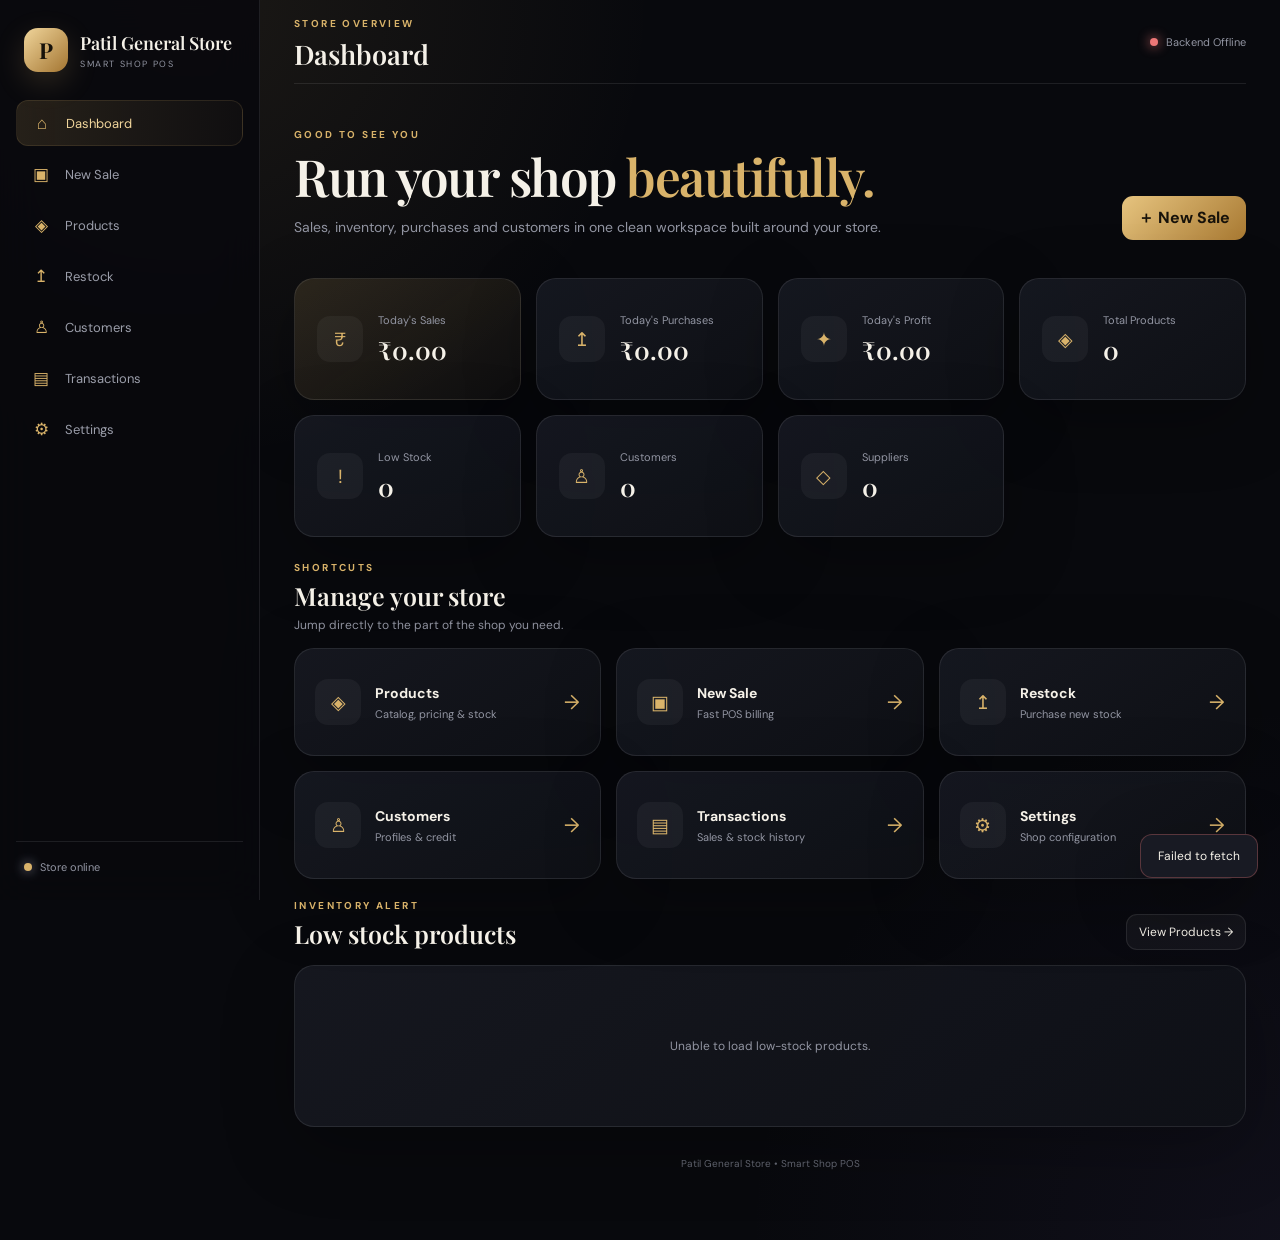
<file: Frontend/Store-management-frontend/html/index.html>
<!doctype html>
<html lang="en"><head>
<meta charset="utf-8"><meta name="viewport" content="width=device-width,initial-scale=1">
<title>Dashboard | Patil General Store</title><link rel="stylesheet" href="../css/style.css">
</head><body><div class="app">
<aside class="sidebar"><div class="brand"><div class="brand-mark">P</div><div><h2>Patil General Store</h2><small>SMART SHOP POS</small></div></div>
<nav class="nav">
<a class="active" href="index.html"><span class="nav-icon">⌂</span>Dashboard</a>
<a href="sell.html"><span class="nav-icon">▣</span>New Sale</a>
<a href="products.html"><span class="nav-icon">◈</span>Products</a>
<a href="restock.html"><span class="nav-icon">↥</span>Restock</a>
<a href="customers.html"><span class="nav-icon">♙</span>Customers</a>
<a href="transactions.html"><span class="nav-icon">▤</span>Transactions</a>
<a href="settings.html"><span class="nav-icon">⚙</span>Settings</a></nav>
<div class="sidebar-bottom"><div class="store-pill"><span class="dot"></span> Store online</div></div></aside>
<main class="main"><header class="topbar"><div><div class="topbar-left"><small>STORE OVERVIEW</small></div><h1>Dashboard</h1></div><div class="connection"><span id="statusDot" class="dot"></span><span id="connectionText">Connecting...</span></div></header>
<section class="hero"><div><div class="eyebrow">GOOD TO SEE YOU</div><h2>Run your shop <span>beautifully.</span></h2><p>Sales, inventory, purchases and customers in one clean workspace built around your store.</p></div><a class="btn primary" href="sell.html">＋ New Sale</a></section>
<section class="grid stats">
<div class="card stat accent"><div class="stat-icon">₹</div><div><p>Today's Sales</p><h3 id="todaySales">₹0.00</h3></div></div>
<div class="card stat"><div class="stat-icon">↥</div><div><p>Today's Purchases</p><h3 id="todayPurchases">₹0.00</h3></div></div>
<div class="card stat"><div class="stat-icon">✦</div><div><p>Today's Profit</p><h3 id="todayProfit">₹0.00</h3></div></div>
<div class="card stat"><div class="stat-icon">◈</div><div><p>Total Products</p><h3 id="totalProducts">0</h3></div></div>
<div class="card stat"><div class="stat-icon">!</div><div><p>Low Stock</p><h3 id="lowStockProducts">0</h3></div></div>
<div class="card stat"><div class="stat-icon">♙</div><div><p>Customers</p><h3 id="totalCustomers">0</h3></div></div>
<div class="card stat"><div class="stat-icon">◇</div><div><p>Suppliers</p><h3 id="totalSuppliers">0</h3></div></div>
</section>
<section class="section"><div class="section-head"><div><div class="label">SHORTCUTS</div><h2>Manage your store</h2><p>Jump directly to the part of the shop you need.</p></div></div>
<div class="grid quick">
<a class="card quick-card" href="products.html"><div class="quick-icon">◈</div><div><h3>Products</h3><p>Catalog, pricing & stock</p></div><span class="arrow">→</span></a>
<a class="card quick-card" href="sell.html"><div class="quick-icon">▣</div><div><h3>New Sale</h3><p>Fast POS billing</p></div><span class="arrow">→</span></a>
<a class="card quick-card" href="restock.html"><div class="quick-icon">↥</div><div><h3>Restock</h3><p>Purchase new stock</p></div><span class="arrow">→</span></a>
<a class="card quick-card" href="customers.html"><div class="quick-icon">♙</div><div><h3>Customers</h3><p>Profiles & credit</p></div><span class="arrow">→</span></a>
<a class="card quick-card" href="transactions.html"><div class="quick-icon">▤</div><div><h3>Transactions</h3><p>Sales & stock history</p></div><span class="arrow">→</span></a>
<a class="card quick-card" href="settings.html"><div class="quick-icon">⚙</div><div><h3>Settings</h3><p>Shop configuration</p></div><span class="arrow">→</span></a>
</div></section>
<section class="section"><div class="section-head"><div><div class="label">INVENTORY ALERT</div><h2>Low stock products</h2></div><a class="btn small" href="products.html">View Products →</a></div>
<div class="card panel"><div id="lowStockList" class="empty">Loading inventory...</div></div></section>
<div class="footer">Patil General Store • Smart Shop POS</div></main></div><div id="toast" class="toast"></div>
<script src="../js/app.js"></script><script>
(async()=>{
try{
 const d=await api("/dashboard"); setConnection(true);
 [["#todaySales",money(d.todaySales)],["#todayPurchases",money(d.todayPurchases)],["#todayProfit",money(d.todayProfit)],["#totalProducts",num(d.totalProducts)],["#lowStockProducts",num(d.lowStockProducts)],["#totalCustomers",num(d.totalCustomers)],["#totalSuppliers",num(d.totalSuppliers)]].forEach(([s,v])=>{let e=qs(s);if(e)e.textContent=v});
}catch(e){setConnection(false);toast(e.message,"error")}
try{
 const p=await api("/products/low-stock"), box=qs("#lowStockList");
 if(!p.length){box.innerHTML="✓ Your inventory is comfortably stocked.";return}
 box.className="";box.innerHTML=p.slice(0,8).map(x=>`<div style="display:flex;justify-content:space-between;padding:13px 0;border-bottom:1px solid var(--line)"><div><strong>${esc(x.name)}</strong><div class="muted" style="font-size:11px;margin-top:4px">${esc(x.category||"General")} • ${esc(x.unit||"unit")}</div></div><div style="text-align:right"><strong style="color:var(--red)">${num(x.quantity)}</strong><div class="muted" style="font-size:10px">minimum ${num(x.minimumStock)}</div></div></div>`).join("");
}catch(e){qs("#lowStockList").textContent="Unable to load low-stock products."}
})();
</script></body></html>
</file>
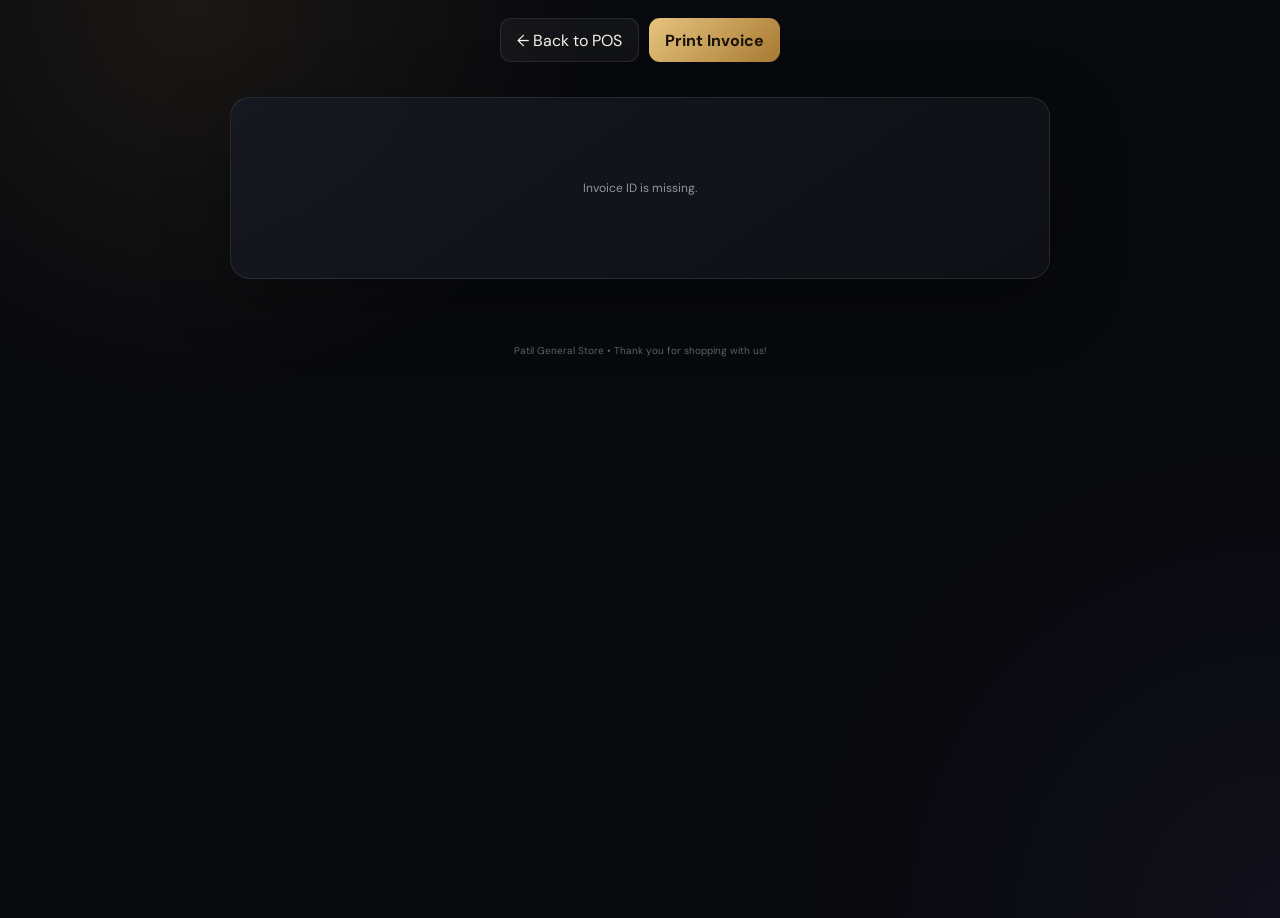
<file: Frontend/Store-management-frontend/html/bill.html>
<!doctype html><html lang="en"><head><meta charset="utf-8"><meta name="viewport" content="width=device-width,initial-scale=1"><title>Invoice | Patil General Store</title><link rel="stylesheet" href="../css/style.css"></head><body><main class="main"><div class="print-actions"><a class="btn" href="sell.html">← Back to POS</a><button class="btn primary" onclick="window.print()">Print Invoice</button></div><section class="card receipt"><div class="receipt-inner" id="receipt"><div class="empty">Loading invoice...</div></div></section><div class="footer">Patil General Store • Thank you for shopping with us!</div></main><div id="toast" class="toast"></div><script src="../js/app.js"></script><script>
const id=new URLSearchParams(location.search).get("id");
async function load(){if(!id)return qs("#receipt").innerHTML='<div class="empty">Invoice ID is missing.</div>';try{const [s,st]=await Promise.all([api("/sales/"+id),api("/settings")]);const items=s.items||[];qs("#receipt").innerHTML=`<div class="receipt-shop"><h1>${esc(st.shopName||"Patil General Store")}</h1><p>${esc(st.tagline||"")}<br>${esc(st.address||"")}<br>${esc(st.phone||"")} ${st.gstin?"• GSTIN: "+esc(st.gstin):""}</p></div><div class="receipt-meta"><div><strong>Invoice</strong><br>${esc(s.invoiceNumber)}</div><div><strong>Date</strong><br>${s.saleDate?new Date(s.saleDate).toLocaleString("en-IN"):"—"}</div><div><strong>Customer</strong><br>${esc(s.customerName||"Walk-in Customer")} ${s.customerPhone?"• "+esc(s.customerPhone):""}</div><div><strong>Payment</strong><br>${esc(s.paymentMethod||"—")}</div></div><div class="receipt-table"><table><thead><tr><th>Product</th><th>Qty</th><th>Price</th><th>Total</th></tr></thead><tbody>${items.map(i=>`<tr><td>${esc(i.product?.name||"Product")}</td><td>${num(i.quantity)}</td><td>${money(i.price)}</td><td class="money">${money(i.total)}</td></tr>`).join("")}</tbody></table></div><div class="receipt-total"><div class="sum-line"><span>Subtotal</span><strong>${money(s.subtotal)}</strong></div><div class="sum-line"><span>Discount</span><strong>${money(s.discount)}</strong></div><div class="sum-line"><span>GST</span><strong>${money(s.tax)}</strong></div><div class="sum-line total"><span>Total</span><strong>${money(s.totalAmount)}</strong></div><div class="sum-line"><span>Received</span><strong>${money(s.amountReceived)}</strong></div><div class="sum-line"><span>Change</span><strong>${money(s.changeAmount)}</strong></div><div class="sum-line"><span>Credit</span><strong>${money(s.creditAmount)}</strong></div></div><p style="text-align:center;color:var(--muted);font-size:11px;margin-top:28px">${esc(st.receiptFooter||"Thank you for shopping with us!")}</p>`}catch(e){qs("#receipt").innerHTML=`<div class="empty">${esc(e.message)}</div>`}}
load();
</script></body></html>
</file>
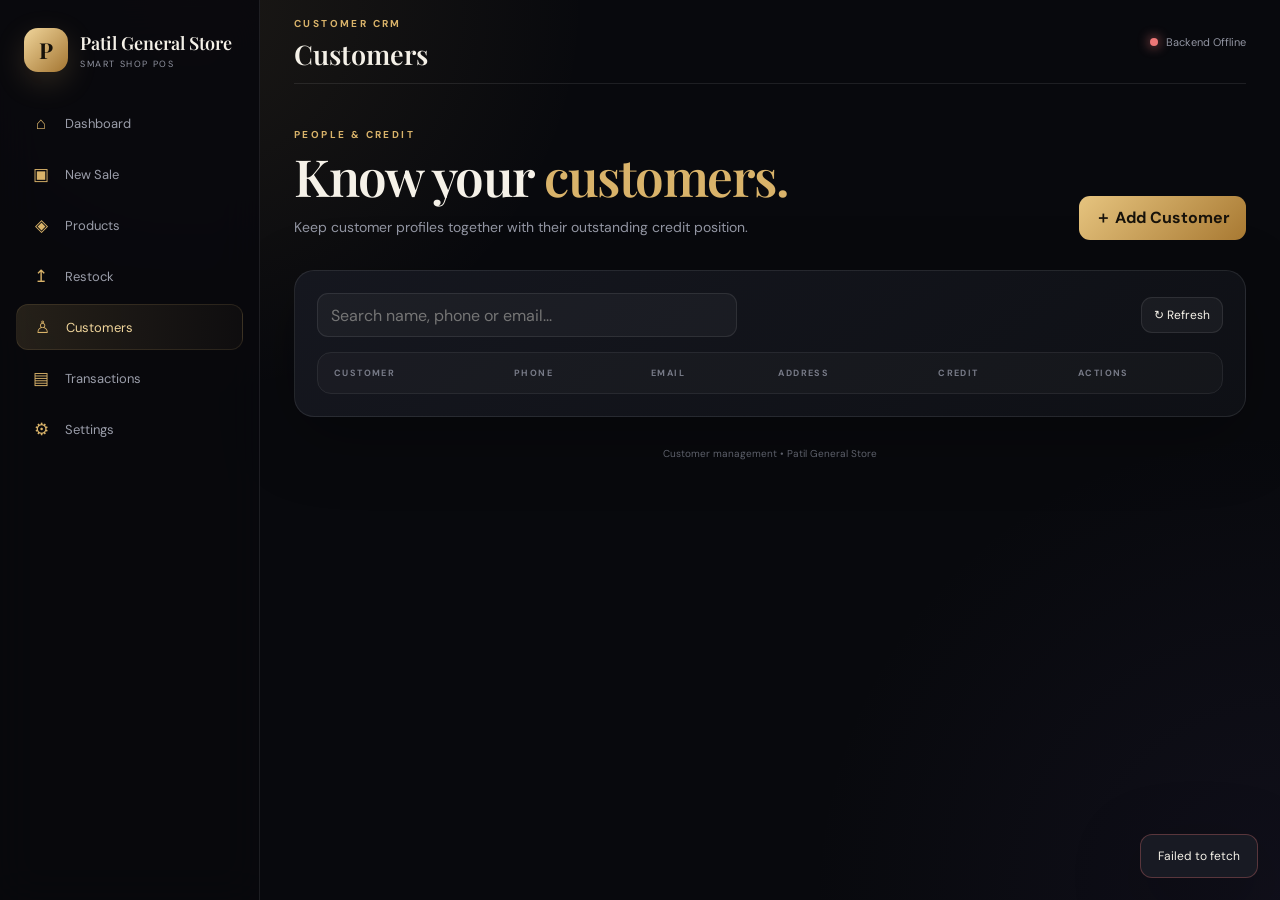
<file: Frontend/Store-management-frontend/html/customers.html>
<!doctype html><html lang="en"><head><meta charset="utf-8"><meta name="viewport" content="width=device-width,initial-scale=1"><title>Customers | Patil General Store</title><link rel="stylesheet" href="../css/style.css"></head><body><div class="app">
<aside class="sidebar"><div class="brand"><div class="brand-mark">P</div><div><h2>Patil General Store</h2><small>SMART SHOP POS</small></div></div><nav class="nav"><a href="index.html"><span class="nav-icon">⌂</span>Dashboard</a><a href="sell.html"><span class="nav-icon">▣</span>New Sale</a><a href="products.html"><span class="nav-icon">◈</span>Products</a><a href="restock.html"><span class="nav-icon">↥</span>Restock</a><a class="active" href="customers.html"><span class="nav-icon">♙</span>Customers</a><a href="transactions.html"><span class="nav-icon">▤</span>Transactions</a><a href="settings.html"><span class="nav-icon">⚙</span>Settings</a></nav></aside>
<main class="main"><header class="topbar"><div><small class="label">CUSTOMER CRM</small><h1>Customers</h1></div><div class="connection"><span id="statusDot" class="dot"></span><span id="connectionText">Connecting...</span></div></header>
<section class="hero"><div><div class="eyebrow">PEOPLE & CREDIT</div><h2>Know your <span>customers.</span></h2><p>Keep customer profiles together with their outstanding credit position.</p></div><button class="btn primary" onclick="openModal('m')">＋ Add Customer</button></section>
<section class="card panel"><div class="toolbar"><input id="search" class="search" placeholder="Search name, phone or email..."><button class="btn small" onclick="load()">↻ Refresh</button></div><div class="table-wrap"><table><thead><tr><th>Customer</th><th>Phone</th><th>Email</th><th>Address</th><th>Credit</th><th>Actions</th></tr></thead><tbody id="rows"></tbody></table></div></section><div class="footer">Customer management • Patil General Store</div></main></div>
<div class="modal" id="m"><div class="modal-card"><div class="modal-head"><div><div class="label">CUSTOMER</div><h2>Add Customer</h2></div><button class="close" data-close="m">×</button></div><form id="f"><div class="form-grid"><div class="field"><label>Name</label><input id="name" required></div><div class="field"><label>Phone</label><input id="phone" required></div><div class="field"><label>Email</label><input id="email" type="email"></div><div class="field"><label>Address</label><input id="address"></div></div><div class="form-actions"><button type="button" class="btn" data-close="m">Cancel</button><button class="btn primary">Save Customer</button></div></form></div></div><div id="toast" class="toast"></div>
<script src="../js/app.js"></script><script>
let customers=[];async function load(){try{customers=await api("/customers");setConnection(true);render()}catch(e){setConnection(false);toast(e.message,"error")}}
function render(){const q=(qs("#search").value||"").toLowerCase();let list=customers.filter(c=>`${c.name} ${c.phone} ${c.email||""}`.toLowerCase().includes(q));qs("#rows").innerHTML=list.map(c=>`<tr><td><strong>${esc(c.name)}</strong></td><td>${esc(c.phone)}</td><td>${esc(c.email||"—")}</td><td class="muted">${esc(c.address||"—")}</td><td><span class="badge" id="cr${c.id}">Checking...</span></td><td><button class="btn small" onclick="pay(${c.id})">Pay Credit</button></td></tr>`).join("")||'<tr><td colspan="6" class="empty">No customers found.</td></tr>';list.forEach(async c=>{try{const x=await api(`/credits/${c.id}`),b=qs("#cr"+c.id);if(b){b.textContent=money(x.outstandingAmount);b.className="badge "+(Number(x.outstandingAmount)>0?"low":"ok")}}catch{}})}
qs("#search").oninput=render;window.pay=async id=>{const amount=prompt("Payment amount:");if(!amount)return;const method=prompt("Payment method (CASH/UPI/CARD):","CASH");try{await api(`/credits/pay/${id}?amount=${encodeURIComponent(amount)}&paymentMethod=${encodeURIComponent(method||"CASH")}`,{method:"POST"});toast("Credit payment recorded");render()}catch(e){toast(e.message,"error")}};
qs("#f").onsubmit=async e=>{e.preventDefault();try{await api("/customers",{method:"POST",body:JSON.stringify({name:qs("#name").value.trim(),phone:qs("#phone").value.trim(),email:qs("#email").value.trim()||null,address:qs("#address").value.trim()||null})});closeModal("m");e.target.reset();toast("Customer added");load()}catch(err){toast(err.message,"error")}};load();
</script></body></html>
</file>
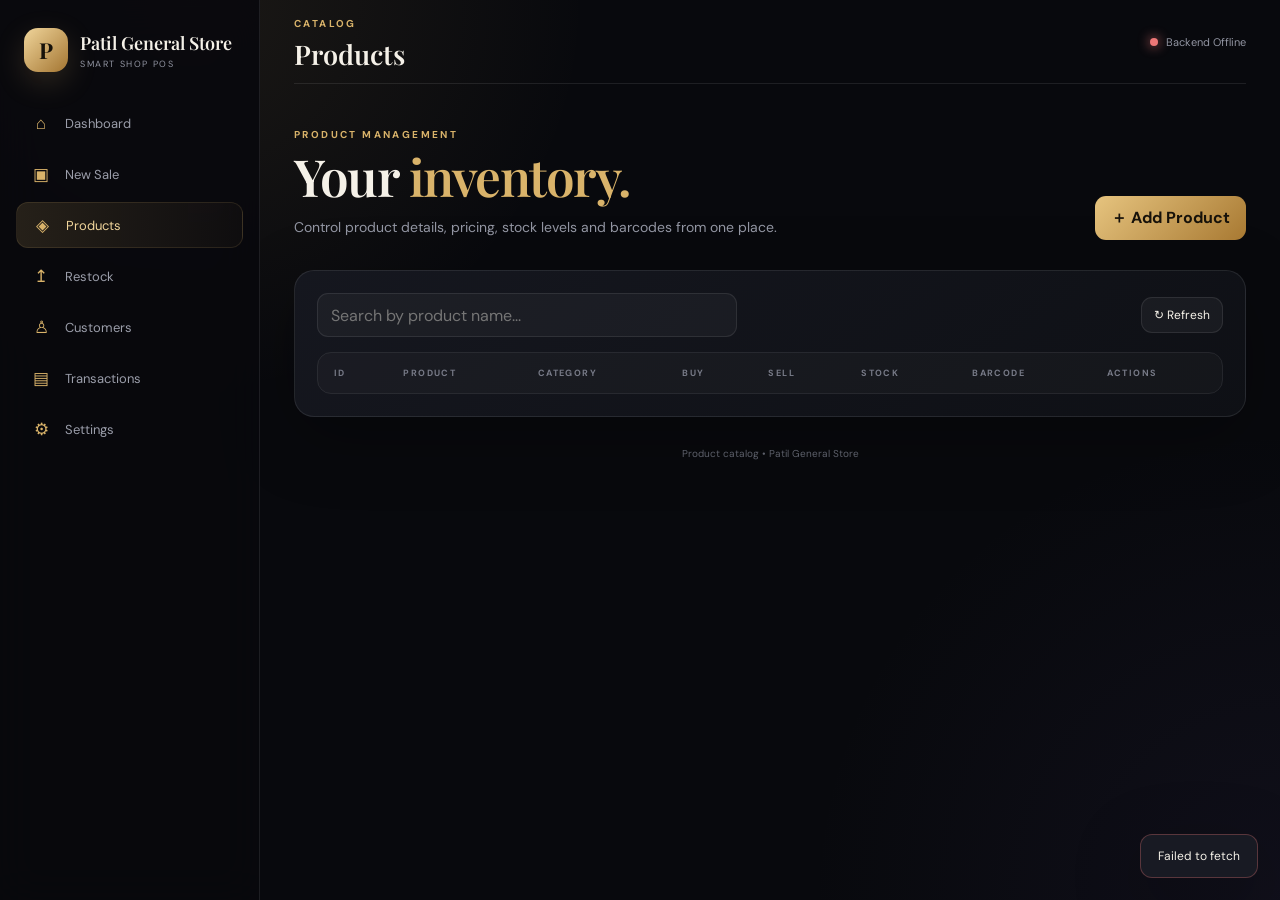
<file: Frontend/Store-management-frontend/html/products.html>
<!doctype html><html lang="en"><head><meta charset="utf-8"><meta name="viewport" content="width=device-width,initial-scale=1"><title>Products | Patil General Store</title><link rel="stylesheet" href="../css/style.css"></head><body><div class="app">
<aside class="sidebar"><div class="brand"><div class="brand-mark">P</div><div><h2>Patil General Store</h2><small>SMART SHOP POS</small></div></div><nav class="nav">
<a href="index.html"><span class="nav-icon">⌂</span>Dashboard</a><a href="sell.html"><span class="nav-icon">▣</span>New Sale</a><a class="active" href="products.html"><span class="nav-icon">◈</span>Products</a><a href="restock.html"><span class="nav-icon">↥</span>Restock</a><a href="customers.html"><span class="nav-icon">♙</span>Customers</a><a href="transactions.html"><span class="nav-icon">▤</span>Transactions</a><a href="settings.html"><span class="nav-icon">⚙</span>Settings</a></nav></aside>
<main class="main"><header class="topbar"><div><small class="label">CATALOG</small><h1>Products</h1></div><div class="connection"><span id="statusDot" class="dot"></span><span id="connectionText">Connecting...</span></div></header>
<section class="hero"><div><div class="eyebrow">PRODUCT MANAGEMENT</div><h2>Your <span>inventory.</span></h2><p>Control product details, pricing, stock levels and barcodes from one place.</p></div><button class="btn primary" onclick="openModal('productModal')">＋ Add Product</button></section>
<section class="card panel"><div class="toolbar"><input id="search" class="search" placeholder="Search by product name..."><button class="btn small" id="refresh">↻ Refresh</button></div><div class="table-wrap"><table><thead><tr><th>ID</th><th>Product</th><th>Category</th><th>Buy</th><th>Sell</th><th>Stock</th><th>Barcode</th><th>Actions</th></tr></thead><tbody id="rows"></tbody></table></div></section>
<div class="footer">Product catalog • Patil General Store</div></main></div>
<div class="modal" id="productModal"><div class="modal-card"><div class="modal-head"><div><div class="label">PRODUCT</div><h2 id="modalTitle">Add Product</h2></div><button class="close" data-close="productModal">×</button></div>
<form id="productForm"><input type="hidden" id="pid"><div class="form-grid">
<div class="field"><label>Name</label><input id="name" required></div><div class="field"><label>Category</label><input id="category" placeholder="Grocery"></div>
<div class="field"><label>Purchase Price</label><input id="purchasePrice" type="number" min="0" step="0.01" required></div><div class="field"><label>Selling Price</label><input id="sellingPrice" type="number" min="0" step="0.01" required></div>
<div class="field"><label>Quantity</label><input id="quantity" type="number" min="0" step="0.01" required></div><div class="field"><label>Minimum Stock</label><input id="minimumStock" type="number" min="0" step="0.01" value="5" required></div>
<div class="field"><label>Unit</label><input id="unit" placeholder="pcs / kg / litre"></div><div class="field"><label>Barcode</label><input id="barcode"></div>
</div><div class="form-actions"><button type="button" class="btn" data-close="productModal">Cancel</button><button class="btn primary">Save Product</button></div></form></div></div>
<div id="toast" class="toast"></div><script src="../js/app.js"></script><script>
let products=[];
const rows=qs("#rows");
function render(list){if(!list.length){rows.innerHTML='<tr><td colspan="8" class="empty">No products found.</td></tr>';return}
rows.innerHTML=list.map(p=>{const low=Number(p.quantity)<=Number(p.minimumStock);return `<tr><td class="muted">#${p.id}</td><td><strong>${esc(p.name)}</strong></td><td>${esc(p.category||"—")}</td><td>${money(p.purchasePrice)}</td><td class="money">${money(p.sellingPrice)}</td><td><span class="badge ${low?"low":"ok"}">${num(p.quantity)} ${esc(p.unit||"")}</span></td><td class="muted">${esc(p.barcode||"—")}</td><td><button class="btn small" onclick="editProduct(${p.id})">Edit</button> <button class="btn small danger" onclick="deleteProduct(${p.id})">Delete</button></td></tr>`}).join("")}
async function load(){try{products=await api("/products");render(products);setConnection(true)}catch(e){setConnection(false);toast(e.message,"error")}}
qs("#search").addEventListener("input",e=>{const q=e.target.value.toLowerCase().trim();render(products.filter(p=>(p.name||"").toLowerCase().includes(q)||(p.barcode||"").toLowerCase().includes(q)))});
qs("#refresh").onclick=load;
window.editProduct=async id=>{const p=products.find(x=>x.id===id);if(!p)return;qs("#pid").value=p.id;["name","category","purchasePrice","sellingPrice","quantity","minimumStock","unit","barcode"].forEach(k=>qs("#"+k).value=p[k]??"");qs("#modalTitle").textContent="Edit Product";openModal("productModal")};
window.deleteProduct=async id=>{if(!confirm("Delete this product?"))return;try{await api("/products/"+id,{method:"DELETE"});toast("Product deleted");load()}catch(e){toast(e.message,"error")}};
qs("#productForm").onsubmit=async e=>{e.preventDefault();const id=qs("#pid").value;const body={name:qs("#name").value.trim(),category:qs("#category").value.trim(),purchasePrice:Number(qs("#purchasePrice").value),sellingPrice:Number(qs("#sellingPrice").value),quantity:Number(qs("#quantity").value),minimumStock:Number(qs("#minimumStock").value),unit:qs("#unit").value.trim(),barcode:qs("#barcode").value.trim()};try{await api(id?"/products/"+id:"/products",{method:id?"PUT":"POST",body:JSON.stringify(body)});closeModal("productModal");e.target.reset();qs("#pid").value="";qs("#minimumStock").value=5;toast(id?"Product updated":"Product added");load()}catch(err){toast(err.message,"error")}};
load();
</script></body></html>
</file>
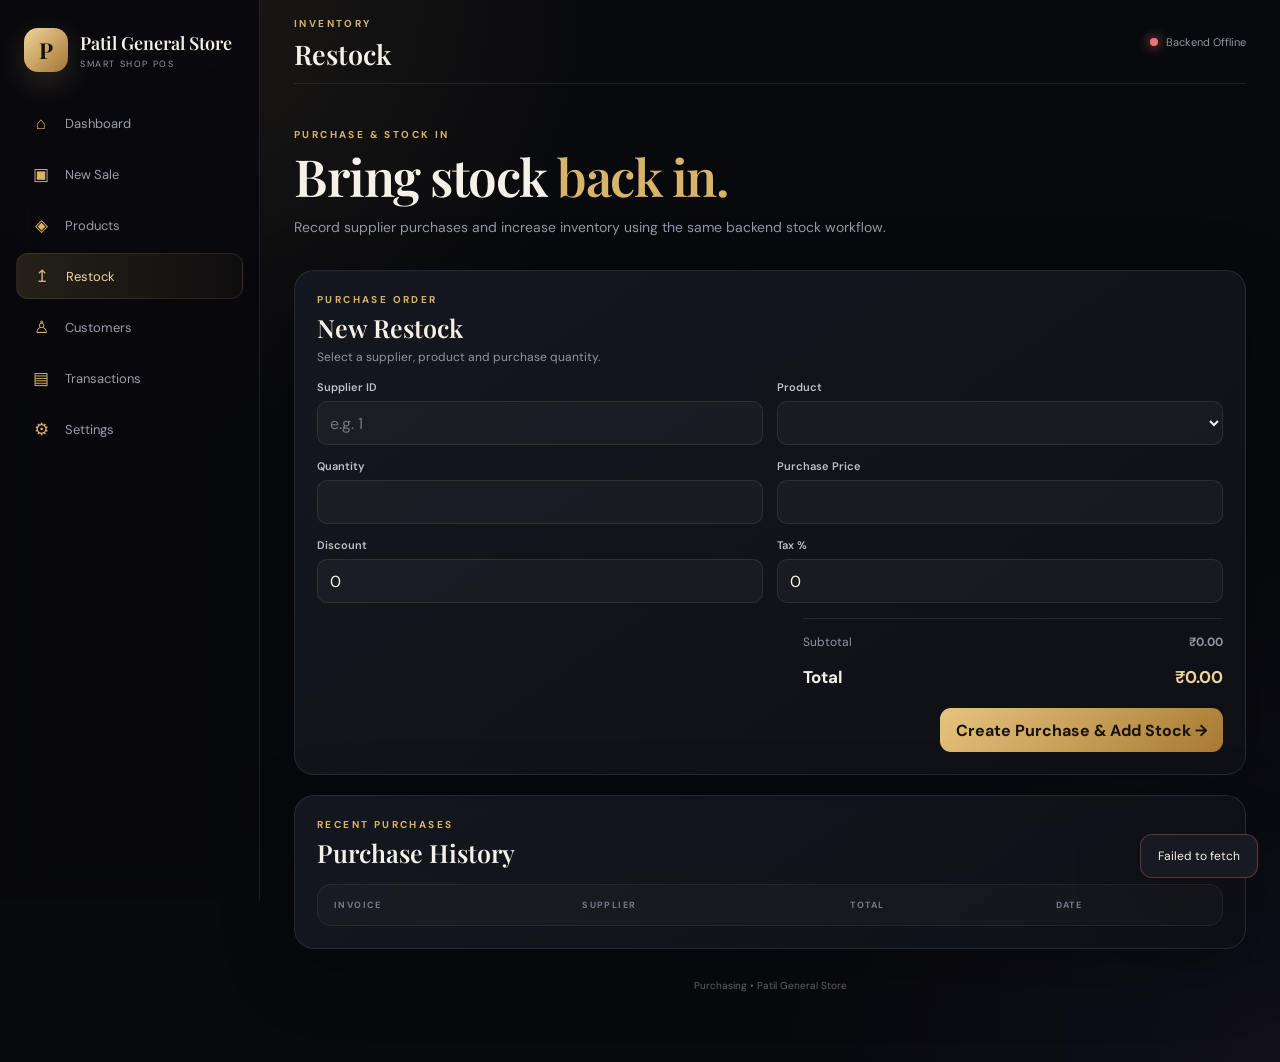
<file: Frontend/Store-management-frontend/html/restock.html>
<!doctype html><html lang="en"><head><meta charset="utf-8"><meta name="viewport" content="width=device-width,initial-scale=1"><title>Restock | Patil General Store</title><link rel="stylesheet" href="../css/style.css"></head><body><div class="app">
<aside class="sidebar"><div class="brand"><div class="brand-mark">P</div><div><h2>Patil General Store</h2><small>SMART SHOP POS</small></div></div><nav class="nav"><a href="index.html"><span class="nav-icon">⌂</span>Dashboard</a><a href="sell.html"><span class="nav-icon">▣</span>New Sale</a><a href="products.html"><span class="nav-icon">◈</span>Products</a><a class="active" href="restock.html"><span class="nav-icon">↥</span>Restock</a><a href="customers.html"><span class="nav-icon">♙</span>Customers</a><a href="transactions.html"><span class="nav-icon">▤</span>Transactions</a><a href="settings.html"><span class="nav-icon">⚙</span>Settings</a></nav></aside>
<main class="main"><header class="topbar"><div><small class="label">INVENTORY</small><h1>Restock</h1></div><div class="connection"><span id="statusDot" class="dot"></span><span id="connectionText">Ready</span></div></header>
<section class="hero"><div><div class="eyebrow">PURCHASE & STOCK IN</div><h2>Bring stock <span>back in.</span></h2><p>Record supplier purchases and increase inventory using the same backend stock workflow.</p></div></section>
<section class="card panel"><div class="section-head"><div><div class="label">PURCHASE ORDER</div><h2>New Restock</h2><p>Select a supplier, product and purchase quantity.</p></div></div>
<form id="f"><div class="form-grid"><div class="field"><label>Supplier ID</label><input id="supplierId" type="number" min="1" placeholder="e.g. 1"></div><div class="field"><label>Product</label><select id="product" required></select></div><div class="field"><label>Quantity</label><input id="quantity" type="number" min="0.01" step="0.01" required></div><div class="field"><label>Purchase Price</label><input id="price" type="number" min="0" step=".01" required></div><div class="field"><label>Discount</label><input id="discount" type="number" min="0" step=".01" value="0"></div><div class="field"><label>Tax %</label><input id="tax" type="number" min="0" step=".01" value="0"></div></div><div class="summary" style="max-width:420px;margin-left:auto"><div class="sum-line"><span>Subtotal</span><strong id="subtotal">₹0.00</strong></div><div class="sum-line total"><span>Total</span><strong id="total">₹0.00</strong></div></div><div class="form-actions"><button class="btn primary">Create Purchase & Add Stock →</button></div></form></section>
<section class="card panel section"><div class="section-head"><div><div class="label">RECENT PURCHASES</div><h2>Purchase History</h2></div></div><div class="table-wrap"><table><thead><tr><th>Invoice</th><th>Supplier</th><th>Total</th><th>Date</th></tr></thead><tbody id="rows"></tbody></table></div></section><div class="footer">Purchasing • Patil General Store</div></main></div><div id="toast" class="toast"></div>
<script src="../js/app.js"></script><script>
let ps=[];async function init(){try{ps=await api("/products");qs("#product").innerHTML=ps.map(p=>`<option value="${p.id}" data-price="${p.purchasePrice}">${esc(p.name)} • stock ${num(p.quantity)}</option>`).join("");if(ps[0])qs("#price").value=ps[0].purchasePrice||0;qs("#product").onchange=()=>qs("#price").value=qs("#product").selectedOptions[0]?.dataset.price||0;await history();setConnection(true)}catch(e){setConnection(false);toast(e.message,"error")}}
function totals(){const q=Number(qs("#quantity").value)||0,p=Number(qs("#price").value)||0,d=Number(qs("#discount").value)||0,t=Number(qs("#tax").value)||0,s=q*p,total=Math.max(0,s-d)*(1+t/100);qs("#subtotal").textContent=money(s);qs("#total").textContent=money(total)}["quantity","price","discount","tax"].forEach(id=>qs("#"+id).addEventListener("input",totals));
qs("#f").onsubmit=async e=>{e.preventDefault();const supplierId=qs("#supplierId").value;const body={supplierId:supplierId?Number(supplierId):null,discount:Number(qs("#discount").value)||0,taxPercent:Number(qs("#tax").value)||0,items:[{productId:Number(qs("#product").value),quantity:Number(qs("#quantity").value),price:Number(qs("#price").value)}]};try{await api("/purchases",{method:"POST",body:JSON.stringify(body)});toast("Stock added successfully ✓");e.target.reset();if(ps[0])qs("#price").value=ps[0].purchasePrice||0;totals();history()}catch(err){toast(err.message,"error")}};
async function history(){try{const p=await api("/purchases");qs("#rows").innerHTML=(p||[]).slice(0,15).map(x=>`<tr><td><strong>${esc(x.invoiceNumber||"—")}</strong></td><td>${esc(x.supplier?.name||"—")}</td><td class="money">${money(x.totalAmount)}</td><td class="muted">${x.purchaseDate?new Date(x.purchaseDate).toLocaleString("en-IN"):"—"}</td></tr>`).join("")||'<tr><td colspan="4" class="empty">No purchases yet.</td></tr>'}catch(e){qs("#rows").innerHTML='<tr><td colspan="4" class="empty">Purchase history endpoint unavailable.</td></tr>'}}
init();totals();
</script></body></html>
</file>
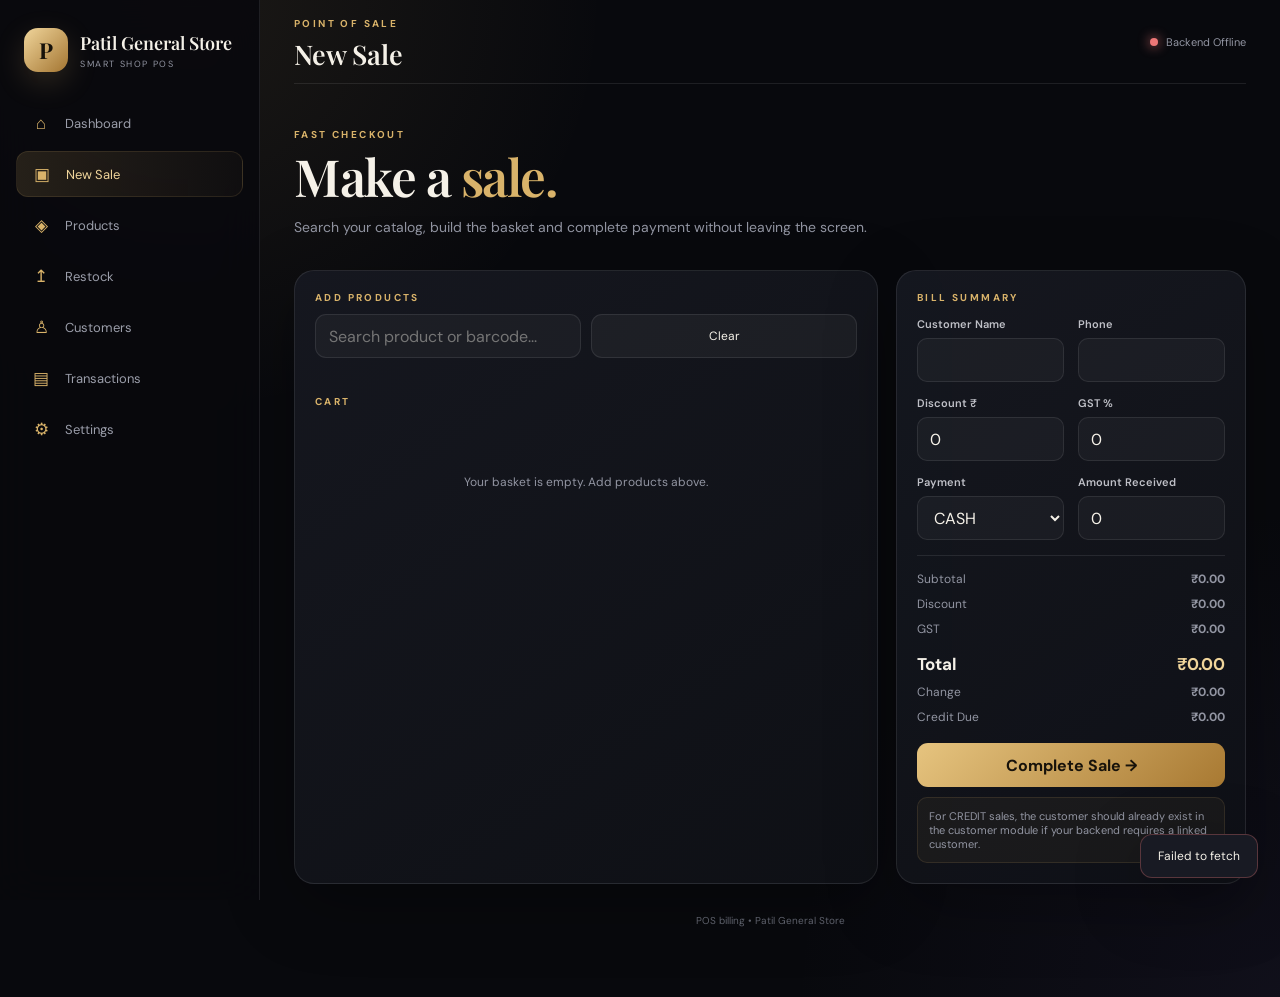
<file: Frontend/Store-management-frontend/html/sell.html>
<!doctype html><html lang="en"><head><meta charset="utf-8"><meta name="viewport" content="width=device-width,initial-scale=1"><title>New Sale | Patil General Store</title><link rel="stylesheet" href="../css/style.css"></head><body><div class="app">
<aside class="sidebar"><div class="brand"><div class="brand-mark">P</div><div><h2>Patil General Store</h2><small>SMART SHOP POS</small></div></div><nav class="nav"><a href="index.html"><span class="nav-icon">⌂</span>Dashboard</a><a class="active" href="sell.html"><span class="nav-icon">▣</span>New Sale</a><a href="products.html"><span class="nav-icon">◈</span>Products</a><a href="restock.html"><span class="nav-icon">↥</span>Restock</a><a href="customers.html"><span class="nav-icon">♙</span>Customers</a><a href="transactions.html"><span class="nav-icon">▤</span>Transactions</a><a href="settings.html"><span class="nav-icon">⚙</span>Settings</a></nav></aside>
<main class="main"><header class="topbar"><div><small class="label">POINT OF SALE</small><h1>New Sale</h1></div><div class="connection"><span id="statusDot" class="dot"></span><span id="connectionText">Connecting...</span></div></header>
<section class="hero"><div><div class="eyebrow">FAST CHECKOUT</div><h2>Make a <span>sale.</span></h2><p>Search your catalog, build the basket and complete payment without leaving the screen.</p></div></section>
<div class="pos-layout">
<section class="card pos-card"><div class="label">ADD PRODUCTS</div><div class="two" style="margin-top:10px"><input id="search" class="search" placeholder="Search product or barcode..." style="max-width:none"><button class="btn small" id="clearSearch">Clear</button></div><div id="results" class="product-results"></div><div class="label" style="margin-top:25px">CART</div><div id="cart" class="cart"></div></section>
<section class="card pos-card"><div class="label">BILL SUMMARY</div>
<div class="form-grid" style="margin-top:13px"><div class="field"><label>Customer Name</label><input id="customerName"></div><div class="field"><label>Phone</label><input id="customerPhone"></div><div class="field"><label>Discount ₹</label><input id="discount" type="number" min="0" step=".01" value="0"></div><div class="field"><label>GST %</label><input id="tax" type="number" min="0" step=".01" value="0"></div><div class="field"><label>Payment</label><select id="payment"><option>CASH</option><option>UPI</option><option>CARD</option><option>CREDIT</option></select></div><div class="field"><label>Amount Received</label><input id="received" type="number" min="0" step=".01" value="0"></div></div>
<div class="summary"><div class="sum-line"><span>Subtotal</span><strong id="subtotal">₹0.00</strong></div><div class="sum-line"><span>Discount</span><strong id="discountOut">₹0.00</strong></div><div class="sum-line"><span>GST</span><strong id="taxOut">₹0.00</strong></div><div class="sum-line total"><span>Total</span><strong id="total">₹0.00</strong></div><div class="sum-line"><span>Change</span><strong id="change">₹0.00</strong></div><div class="sum-line"><span>Credit Due</span><strong id="credit">₹0.00</strong></div></div>
<button id="complete" class="btn primary" style="width:100%;margin-top:18px">Complete Sale →</button><div class="notice" style="margin-top:10px">For CREDIT sales, the customer should already exist in the customer module if your backend requires a linked customer.</div>
</section></div><div class="footer">POS billing • Patil General Store</div></main></div><div id="toast" class="toast"></div>
<script src="../js/app.js"></script><script src="../js/sell.js"></script></body></html>
</file>
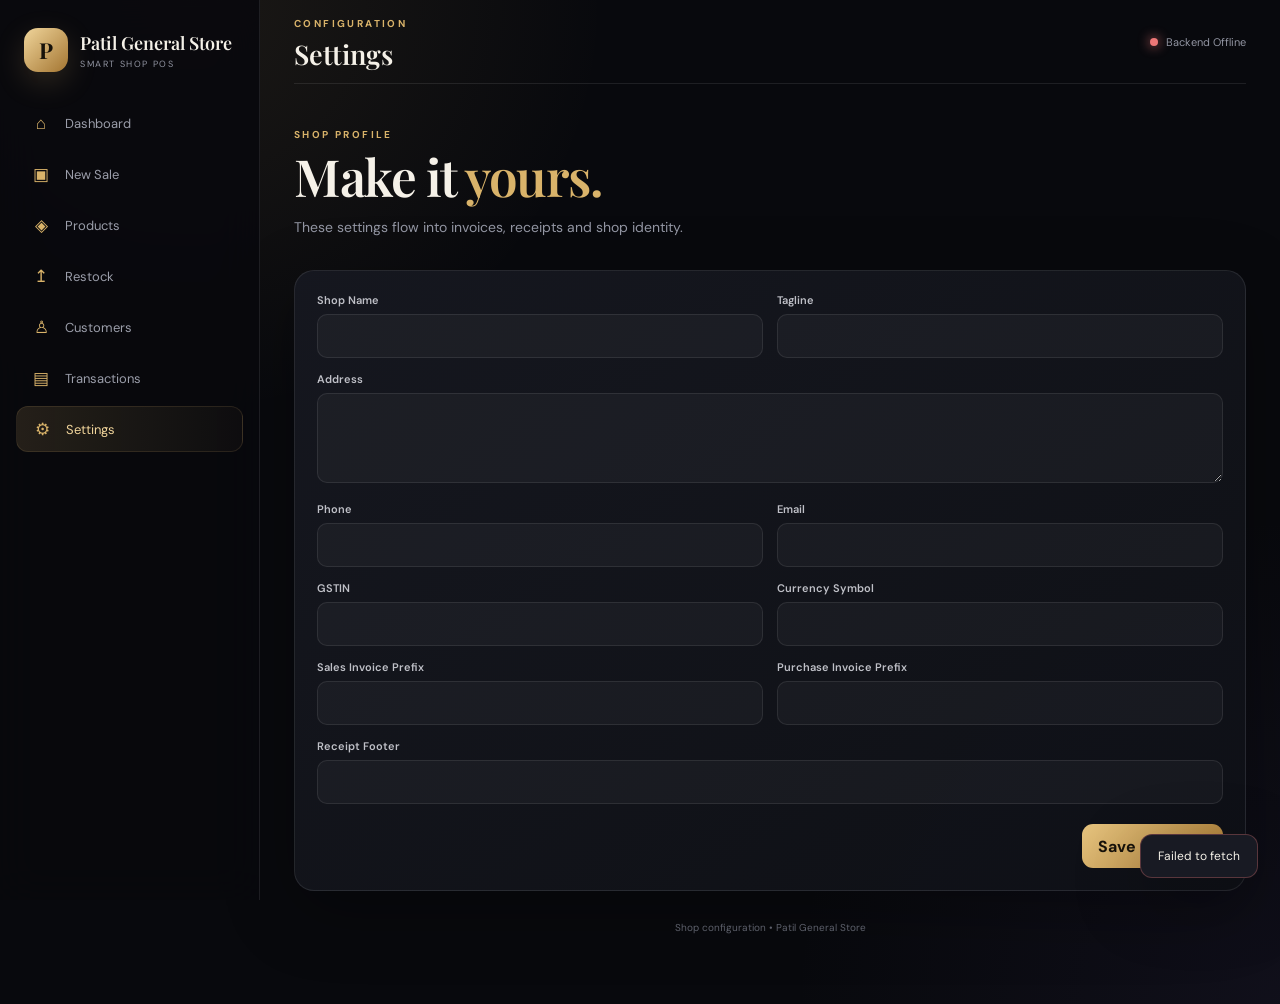
<file: Frontend/Store-management-frontend/html/settings.html>
<!doctype html><html lang="en"><head><meta charset="utf-8"><meta name="viewport" content="width=device-width,initial-scale=1"><title>Settings | Patil General Store</title><link rel="stylesheet" href="../css/style.css"></head><body><div class="app">
<aside class="sidebar"><div class="brand"><div class="brand-mark">P</div><div><h2>Patil General Store</h2><small>SMART SHOP POS</small></div></div><nav class="nav"><a href="index.html"><span class="nav-icon">⌂</span>Dashboard</a><a href="sell.html"><span class="nav-icon">▣</span>New Sale</a><a href="products.html"><span class="nav-icon">◈</span>Products</a><a href="restock.html"><span class="nav-icon">↥</span>Restock</a><a href="customers.html"><span class="nav-icon">♙</span>Customers</a><a href="transactions.html"><span class="nav-icon">▤</span>Transactions</a><a class="active" href="settings.html"><span class="nav-icon">⚙</span>Settings</a></nav></aside>
<main class="main"><header class="topbar"><div><small class="label">CONFIGURATION</small><h1>Settings</h1></div><div class="connection"><span id="statusDot" class="dot"></span><span id="connectionText">Loading...</span></div></header>
<section class="hero"><div><div class="eyebrow">SHOP PROFILE</div><h2>Make it <span>yours.</span></h2><p>These settings flow into invoices, receipts and shop identity.</p></div></section>
<section class="card panel"><form id="f"><div class="form-grid"><div class="field"><label>Shop Name</label><input id="shopName"></div><div class="field"><label>Tagline</label><input id="tagline"></div><div class="field full"><label>Address</label><textarea id="address"></textarea></div><div class="field"><label>Phone</label><input id="phone"></div><div class="field"><label>Email</label><input id="email"></div><div class="field"><label>GSTIN</label><input id="gstin"></div><div class="field"><label>Currency Symbol</label><input id="currencySymbol"></div><div class="field"><label>Sales Invoice Prefix</label><input id="invoicePrefix"></div><div class="field"><label>Purchase Invoice Prefix</label><input id="purchaseInvoicePrefix"></div><div class="field full"><label>Receipt Footer</label><input id="receiptFooter"></div></div><div class="form-actions"><button class="btn primary">Save Settings</button></div></form></section><div class="footer">Shop configuration • Patil General Store</div></main></div><div id="toast" class="toast"></div>
<script src="../js/app.js"></script><script>
const fields=["shopName","tagline","address","phone","email","gstin","currencySymbol","invoicePrefix","purchaseInvoicePrefix","receiptFooter"];
async function load(){try{const s=await api("/settings");fields.forEach(k=>qs("#"+k).value=s[k]??"");setConnection(true)}catch(e){setConnection(false);toast(e.message,"error")}}
qs("#f").onsubmit=async e=>{e.preventDefault();const body={};fields.forEach(k=>body[k]=qs("#"+k).value.trim());try{await api("/settings",{method:"PUT",body:JSON.stringify(body)});toast("Settings saved ✓")}catch(err){toast(err.message,"error")}};load();
</script></body></html>
</file>
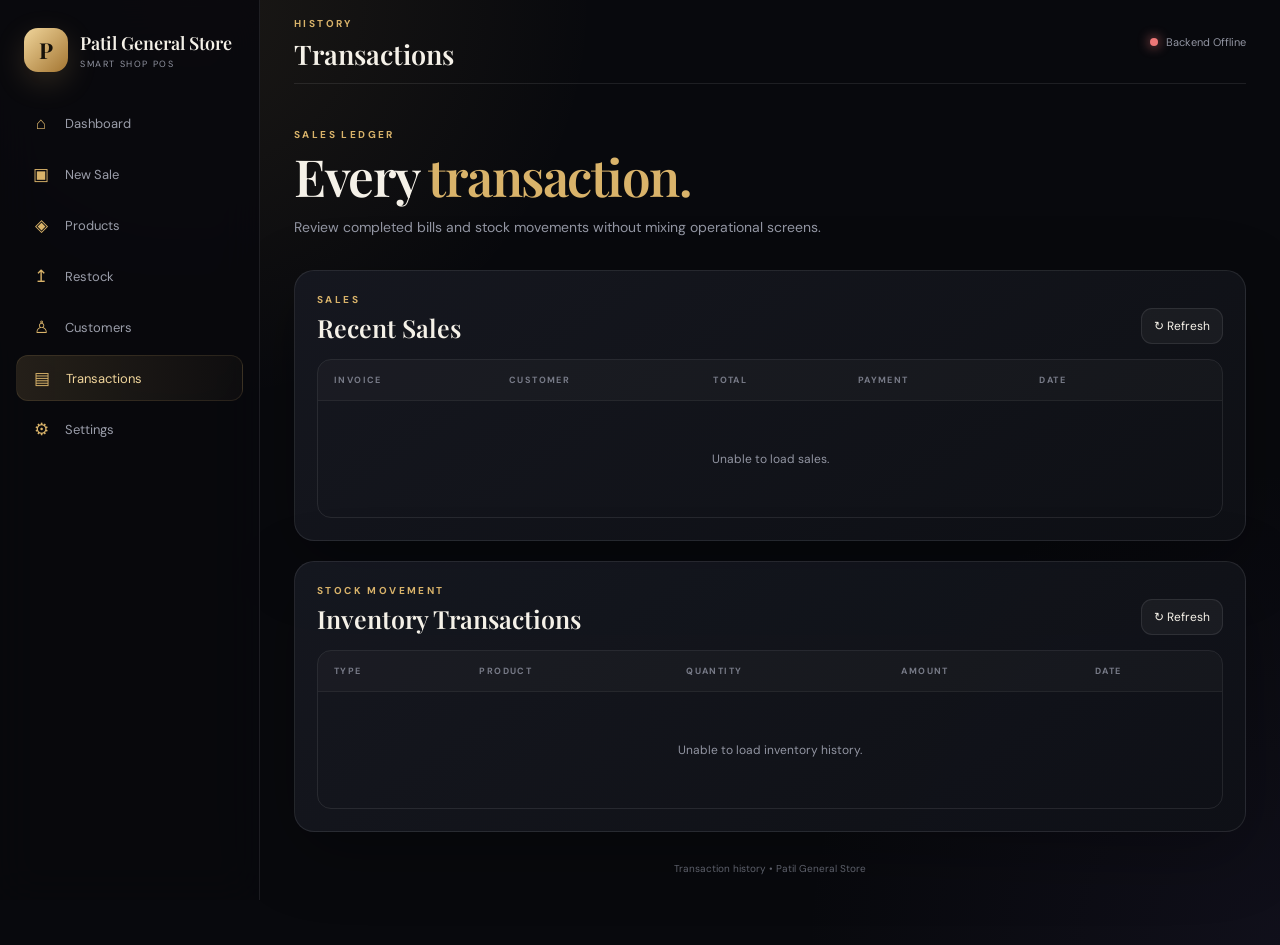
<file: Frontend/Store-management-frontend/html/transactions.html>
<!doctype html><html lang="en"><head><meta charset="utf-8"><meta name="viewport" content="width=device-width,initial-scale=1"><title>Transactions | Patil General Store</title><link rel="stylesheet" href="../css/style.css"></head><body><div class="app">
<aside class="sidebar"><div class="brand"><div class="brand-mark">P</div><div><h2>Patil General Store</h2><small>SMART SHOP POS</small></div></div><nav class="nav"><a href="index.html"><span class="nav-icon">⌂</span>Dashboard</a><a href="sell.html"><span class="nav-icon">▣</span>New Sale</a><a href="products.html"><span class="nav-icon">◈</span>Products</a><a href="restock.html"><span class="nav-icon">↥</span>Restock</a><a href="customers.html"><span class="nav-icon">♙</span>Customers</a><a class="active" href="transactions.html"><span class="nav-icon">▤</span>Transactions</a><a href="settings.html"><span class="nav-icon">⚙</span>Settings</a></nav></aside>
<main class="main"><header class="topbar"><div><small class="label">HISTORY</small><h1>Transactions</h1></div><div class="connection"><span id="statusDot" class="dot"></span><span id="connectionText">Connecting...</span></div></header>
<section class="hero"><div><div class="eyebrow">SALES LEDGER</div><h2>Every <span>transaction.</span></h2><p>Review completed bills and stock movements without mixing operational screens.</p></div></section>
<section class="card panel"><div class="section-head"><div><div class="label">SALES</div><h2>Recent Sales</h2></div><button class="btn small" onclick="loadSales()">↻ Refresh</button></div><div class="table-wrap"><table><thead><tr><th>Invoice</th><th>Customer</th><th>Total</th><th>Payment</th><th>Date</th><th></th></tr></thead><tbody id="sales"></tbody></table></div></section>
<section class="card panel section"><div class="section-head"><div><div class="label">STOCK MOVEMENT</div><h2>Inventory Transactions</h2></div><button class="btn small" onclick="loadInventory()">↻ Refresh</button></div><div class="table-wrap"><table><thead><tr><th>Type</th><th>Product</th><th>Quantity</th><th>Amount</th><th>Date</th></tr></thead><tbody id="inventory"></tbody></table></div></section><div class="footer">Transaction history • Patil General Store</div></main></div><div id="toast" class="toast"></div>
<script src="../js/app.js"></script><script>
async function loadSales(){try{const s=await api("/sales");setConnection(true);qs("#sales").innerHTML=(s||[]).slice().reverse().slice(0,30).map(x=>`<tr><td><strong>${esc(x.invoiceNumber)}</strong></td><td>${esc(x.customerName||"Walk-in")}</td><td class="money">${money(x.totalAmount)}</td><td><span class="badge">${esc(x.paymentMethod||"—")}</span></td><td class="muted">${x.saleDate?new Date(x.saleDate).toLocaleString("en-IN"):"—"}</td><td><a class="btn small" href="bill.html?id=${x.id}">Bill</a></td></tr>`).join("")||'<tr><td colspan="6" class="empty">No sales yet.</td></tr>'}catch(e){setConnection(false);qs("#sales").innerHTML='<tr><td colspan="6" class="empty">Unable to load sales.</td></tr>'}}
async function loadInventory(){try{const x=await api("/inventory/transactions");qs("#inventory").innerHTML=(x||[]).slice(0,40).map(t=>`<tr><td><span class="badge ${t.transactionType==="STOCK_OUT"?"low":"ok"}">${esc(t.transactionType)}</span></td><td>${esc(t.product?.name||"—")}</td><td>${num(t.quantity)}</td><td class="money">${money(t.amount)}</td><td class="muted">${t.transactionDate?new Date(t.transactionDate).toLocaleString("en-IN"):"—"}</td></tr>`).join("")||'<tr><td colspan="5" class="empty">No inventory transactions yet.</td></tr>'}catch(e){qs("#inventory").innerHTML='<tr><td colspan="5" class="empty">Unable to load inventory history.</td></tr>'}}
loadSales();loadInventory();
</script></body></html>
</file>
<file: Frontend/Store-management-frontend/css/style.css>
@import url('https://fonts.googleapis.com/css2?family=DM+Sans:wght@400;500;600;700&family=Playfair+Display:wght@500;600;700&display=swap');

:root{
  --bg:#08090d; --panel:#11131a; --panel2:#171922; --panel3:#0e1016;
  --text:#f5f1e8; --muted:#9295a2; --line:rgba(255,255,255,.09);
  --gold:#d9b36a; --gold2:#f0d59b; --green:#69d39a; --red:#ed7777; --blue:#7ca9ff;
  --shadow:0 20px 70px rgba(0,0,0,.28); --radius:20px;
}
*{box-sizing:border-box;margin:0;padding:0}
html{scroll-behavior:smooth}
body{min-height:100vh;background:
radial-gradient(circle at 15% 0%,rgba(217,179,106,.09),transparent 28%),
radial-gradient(circle at 100% 100%,rgba(89,73,145,.10),transparent 30%),var(--bg);
color:var(--text);font-family:"DM Sans",sans-serif;overflow-x:hidden}
a{text-decoration:none;color:inherit}
button,input,select,textarea{font:inherit}
button{cursor:pointer}
.app{display:flex;min-height:100vh}
.sidebar{width:260px;flex:0 0 260px;border-right:1px solid var(--line);background:rgba(8,9,13,.88);backdrop-filter:blur(20px);padding:24px 16px;position:sticky;top:0;height:100vh;display:flex;flex-direction:column;z-index:20}
.brand{display:flex;align-items:center;gap:12px;padding:4px 8px 28px}
.brand-mark{width:44px;height:44px;border-radius:14px;display:grid;place-items:center;background:linear-gradient(135deg,#f0d59b,#a47632);color:#17120a;font-family:"Playfair Display";font-size:22px;font-weight:700;box-shadow:0 10px 30px rgba(217,179,106,.18)}
.brand h2{font:600 18px "Playfair Display";white-space:nowrap}
.brand small{display:block;color:var(--muted);font-size:9px;letter-spacing:1.6px;margin-top:3px}
.nav{display:grid;gap:5px}
.nav a{min-height:46px;padding:0 13px;border-radius:12px;display:flex;align-items:center;gap:12px;color:#9b9eaa;font-size:13px;transition:.2s}
.nav a:hover{background:rgba(255,255,255,.045);color:var(--text)}
.nav a.active{background:linear-gradient(90deg,rgba(217,179,106,.14),rgba(217,179,106,.035));color:var(--gold2);border:1px solid rgba(217,179,106,.13)}
.nav-icon{width:24px;text-align:center;color:var(--gold);font-size:17px}
.sidebar-bottom{margin-top:auto;border-top:1px solid var(--line);padding:18px 8px 2px;color:var(--muted);font-size:11px}
.store-pill{display:flex;align-items:center;gap:8px}
.dot{width:8px;height:8px;border-radius:50%;background:var(--gold);box-shadow:0 0 12px currentColor}
.main{min-width:0;flex:1;padding:0 34px 40px}
.topbar{min-height:84px;display:flex;align-items:center;justify-content:space-between;border-bottom:1px solid var(--line)}
.topbar-left small,.eyebrow,.label{color:var(--gold);font-size:10px;font-weight:700;letter-spacing:2.4px;text-transform:uppercase}
.topbar h1{font:600 27px "Playfair Display";margin-top:4px}
.connection{display:flex;align-items:center;gap:8px;color:var(--muted);font-size:11px}
.hero{padding:44px 0 30px;display:flex;justify-content:space-between;align-items:end;gap:25px}
.hero h2{font:600 clamp(34px,4vw,56px) "Playfair Display";line-height:1.04;margin-top:9px;letter-spacing:-1.5px}
.hero h2 span{color:var(--gold)}
.hero p{max-width:620px;color:var(--muted);line-height:1.7;font-size:14px;margin-top:13px}
.btn{border:1px solid var(--line);background:rgba(255,255,255,.045);color:var(--text);min-height:44px;padding:0 16px;border-radius:11px;display:inline-flex;align-items:center;justify-content:center;gap:8px;transition:.2s}
.btn:hover{transform:translateY(-1px);border-color:rgba(217,179,106,.35)}
.btn.primary{border:0;background:linear-gradient(135deg,#e6c47f,#a87932);color:#17120a;font-weight:700}
.btn.danger{color:var(--red);border-color:rgba(237,119,119,.2);background:rgba(237,119,119,.05)}
.btn.small{min-height:36px;padding:0 12px;font-size:12px}
.grid{display:grid;gap:15px}
.stats{grid-template-columns:repeat(4,1fr);margin:8px 0 24px}
.card{background:linear-gradient(145deg,rgba(23,25,34,.88),rgba(15,17,23,.88));border:1px solid var(--line);border-radius:var(--radius);box-shadow:var(--shadow)}
.stat{padding:22px;display:flex;align-items:center;gap:15px;min-height:122px}
.stat-icon,.quick-icon{width:46px;height:46px;border-radius:13px;display:grid;place-items:center;background:rgba(255,255,255,.045);color:var(--gold);font-size:19px;flex:0 0 auto}
.stat p{color:var(--muted);font-size:11px;margin-bottom:6px}
.stat h3{font:600 25px "Playfair Display";white-space:nowrap}
.stat.accent{background:linear-gradient(145deg,rgba(217,179,106,.14),rgba(217,179,106,.035))}
.section{margin-top:20px}
.section-head{display:flex;align-items:end;justify-content:space-between;gap:15px;margin-bottom:15px}
.section-head h2{font:600 25px "Playfair Display";margin-top:5px}
.section-head p{color:var(--muted);font-size:12px;margin-top:5px}
.quick{grid-template-columns:repeat(3,1fr)}
.quick-card{padding:20px;display:flex;align-items:center;gap:14px;min-height:108px;transition:.2s}
.quick-card:hover{transform:translateY(-2px);border-color:rgba(217,179,106,.25)}
.quick-card h3{font-size:14px}.quick-card p{color:var(--muted);font-size:11px;margin-top:5px}.arrow{margin-left:auto;color:var(--gold);font-size:20px}
.panel{padding:22px}
.toolbar{display:flex;gap:10px;align-items:center;justify-content:space-between;margin-bottom:15px;flex-wrap:wrap}
.search{min-width:260px;flex:1;max-width:420px;height:44px;border:1px solid var(--line);background:rgba(255,255,255,.035);border-radius:11px;padding:0 13px;color:var(--text);outline:none}
.search:focus,.field input:focus,.field select:focus,.field textarea:focus{border-color:rgba(217,179,106,.6);box-shadow:0 0 0 3px rgba(217,179,106,.07)}
.table-wrap{overflow:auto;border:1px solid var(--line);border-radius:14px}
table{width:100%;border-collapse:collapse;min-width:760px}
th{background:rgba(255,255,255,.025);color:#777a87;text-transform:uppercase;letter-spacing:1.4px;font-size:9px;text-align:left;padding:14px 16px}
td{padding:15px 16px;border-top:1px solid rgba(255,255,255,.055);font-size:12px}
td strong{font-weight:600}.muted{color:var(--muted)}.money{color:var(--gold2);font-weight:700}
.badge{display:inline-flex;padding:5px 8px;border-radius:999px;font-size:10px;border:1px solid var(--line);color:var(--muted)}
.badge.low{color:var(--red);border-color:rgba(237,119,119,.22);background:rgba(237,119,119,.06)}
.badge.ok{color:var(--green);border-color:rgba(105,211,154,.2);background:rgba(105,211,154,.05)}
.empty{padding:50px 15px;text-align:center;color:var(--muted);font-size:12px}
.modal{position:fixed;inset:0;background:rgba(0,0,0,.72);backdrop-filter:blur(10px);display:none;align-items:center;justify-content:center;padding:18px;z-index:100}
.modal.show{display:flex}.modal-card{width:min(700px,100%);max-height:90vh;overflow:auto;background:#151720;border:1px solid var(--line);border-radius:20px;padding:25px;box-shadow:0 30px 100px #000}
.modal-head{display:flex;justify-content:space-between;gap:15px;align-items:start;margin-bottom:18px}.modal-head h2{font:600 25px "Playfair Display"}.close{border:0;background:transparent;color:var(--muted);font-size:22px}
.form-grid{display:grid;grid-template-columns:repeat(2,1fr);gap:14px}.field label{display:block;color:#bfc0c7;font-size:11px;font-weight:600;margin-bottom:7px}.field input,.field select,.field textarea{width:100%;min-height:44px;border:1px solid var(--line);background:rgba(255,255,255,.035);color:var(--text);border-radius:10px;padding:0 12px;outline:none}.field textarea{padding:11px;min-height:90px;resize:vertical}.field.full{grid-column:1/-1}.form-actions{display:flex;justify-content:flex-end;gap:10px;margin-top:20px}
.toast{position:fixed;right:22px;bottom:22px;background:#181a23;border:1px solid var(--line);border-radius:12px;padding:13px 17px;color:var(--text);font-size:12px;opacity:0;transform:translateY(10px);pointer-events:none;transition:.25s;z-index:200;box-shadow:var(--shadow)}.toast.show{opacity:1;transform:none}.toast.error{border-color:rgba(237,119,119,.3)}
.pos-layout{display:grid;grid-template-columns:minmax(0,1.3fr) minmax(350px,.7fr);gap:18px}
.pos-card{padding:20px}.product-results{display:grid;gap:8px;margin-top:12px;max-height:350px;overflow:auto}.product-result{display:flex;align-items:center;gap:12px;padding:12px;border:1px solid var(--line);border-radius:12px;background:rgba(255,255,255,.025)}.product-result:hover{border-color:rgba(217,179,106,.25)}.product-result .info{min-width:0;flex:1}.product-result strong{font-size:12px}.product-result small{display:block;color:var(--muted);margin-top:3px}.cart{margin-top:16px;display:grid;gap:9px}.cart-row{display:grid;grid-template-columns:1fr auto auto auto;gap:9px;align-items:center;padding:11px 0;border-bottom:1px solid var(--line)}.qty{display:flex;align-items:center;border:1px solid var(--line);border-radius:9px;overflow:hidden}.qty button{border:0;background:rgba(255,255,255,.04);color:var(--text);width:30px;height:30px}.qty span{min-width:35px;text-align:center;font-size:11px}.summary{border-top:1px solid var(--line);margin-top:15px;padding-top:15px;display:grid;gap:9px}.sum-line{display:flex;justify-content:space-between;color:var(--muted);font-size:12px}.sum-line.total{color:var(--text);font-size:17px;font-weight:700;padding-top:7px}.sum-line.total strong{color:var(--gold2)}.two{display:grid;grid-template-columns:1fr 1fr;gap:10px}.notice{padding:11px;border-radius:10px;font-size:11px;background:rgba(217,179,106,.05);border:1px solid rgba(217,179,106,.13);color:var(--muted)}
.receipt{max-width:820px;margin:35px auto}.receipt-inner{padding:32px}.receipt-shop{text-align:center;border-bottom:1px dashed #3b3d46;padding-bottom:22px}.receipt-shop h1{font:600 31px "Playfair Display"}.receipt-shop p{color:var(--muted);font-size:11px;line-height:1.7}.receipt-meta{display:grid;grid-template-columns:1fr 1fr;gap:10px;padding:20px 0;border-bottom:1px dashed #3b3d46;font-size:11px}.receipt-meta div:last-child{text-align:right}.receipt-table{margin:18px 0}.receipt-total{margin-left:auto;width:min(320px,100%);display:grid;gap:8px}.receipt-total .sum-line.total{border-top:1px solid var(--line);padding-top:12px}.print-actions{display:flex;gap:10px;justify-content:center;margin:18px 0 35px}
.footer{padding:30px;text-align:center;color:#5d606b;font-size:10px}
@media(max-width:1100px){.stats{grid-template-columns:repeat(2,1fr)}.quick{grid-template-columns:repeat(2,1fr)}.pos-layout{grid-template-columns:1fr}.sidebar{width:225px;flex-basis:225px}}
@media(max-width:760px){.app{display:block}.sidebar{position:relative;width:100%;height:auto;border-right:0;border-bottom:1px solid var(--line);padding:14px}.brand{padding-bottom:14px}.nav{display:flex;overflow:auto;padding-bottom:2px}.nav a{flex:0 0 auto}.sidebar-bottom{display:none}.main{padding:0 14px 30px}.topbar{min-height:70px}.hero{padding:30px 0 20px;align-items:start;flex-direction:column}.stats,.quick{grid-template-columns:1fr}.form-grid,.two{grid-template-columns:1fr}.field.full{grid-column:auto}.toolbar{align-items:stretch}.search{min-width:0;max-width:none}.receipt-inner{padding:20px}.receipt-meta{grid-template-columns:1fr}.receipt-meta div:last-child{text-align:left}}
@media print{body{background:#fff;color:#111}.sidebar,.topbar,.print-actions,.footer{display:none!important}.main{padding:0}.receipt{margin:0;max-width:none}.card{border:0;box-shadow:none;background:#fff}.receipt-inner{padding:0}.muted{color:#555}.money{color:#111}}
</file>
